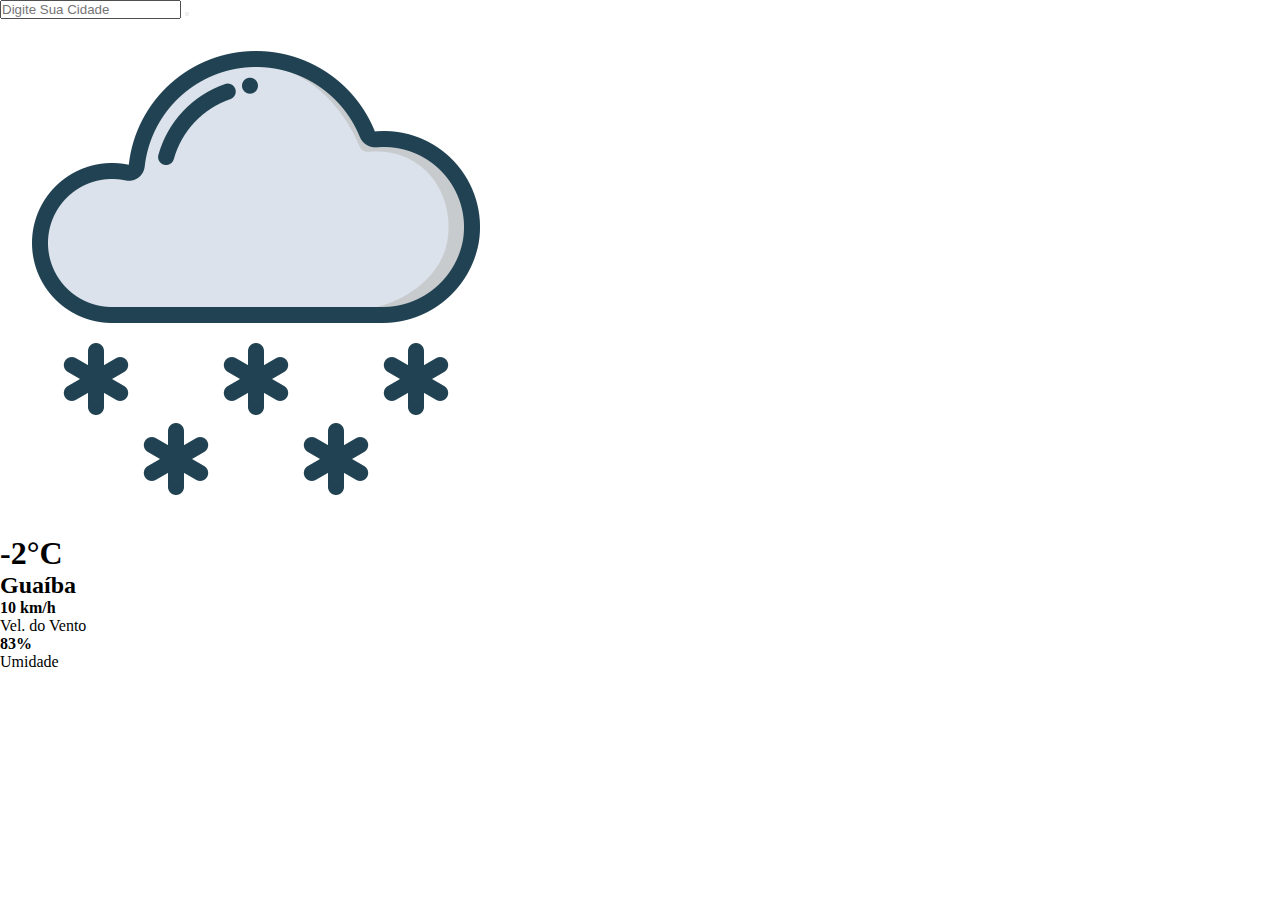
<file: index.html>
<!DOCTYPE html>
<html lang="pt-br">

<head>
    <meta charset="UTF-8">
    <meta name="viewport" content="width=device-width, initial-scale=1.0">
    <title>Climate</title>
    <link rel="stylesheet" href="style.css">
    <link rel='stylesheet' href='https://cdn-uicons.flaticon.com/2.6.0/uicons-regular-rounded/css/uicons-regular-rounded.css'>
    <link rel="shortcut icon" href="./assets/favicon.png" type="image/png">
</head>

<body>
    <span class="background"></span>

    <div class="card">
        <form action="" class="localizacao">
            <div>
                <i class="fi fi-rr-marker"></i>
                <input type="text" name="local" placeholder="Digite Sua Cidade">

                
                <button type="submit">
                    <i class="fi fi-rr-search"></i>
                </button>
            </div>
        </form>

        <main>
            <div class="tempo">
                <img src="/assets/Nevoeiro.png" alt="Tempo está Nublado" id="clima" >

                <h1 id="tempo"> -2°C</h1>
                <h2 id="local">Guaíba</h2>
            </div>
        </main>

        <footer class="rodape">
            <div class="bloco">
                <i class="fi fi-rr-wind"></i>
                <div>
                    <strong id="vento">10 km/h</strong>
                    <p>Vel. do Vento</p>
                </div>
            </div>
            <div class="bloco">
                <i class="fi fi-rr-eye-dropper"></i>
                <div>
                    <strong id="umidade">83%</strong>
                    <p>Umidade</p>
                </div>
            </div>
        </footer>
    </div>
    <script src="index.js"></script>
</body>

</html>
</file>
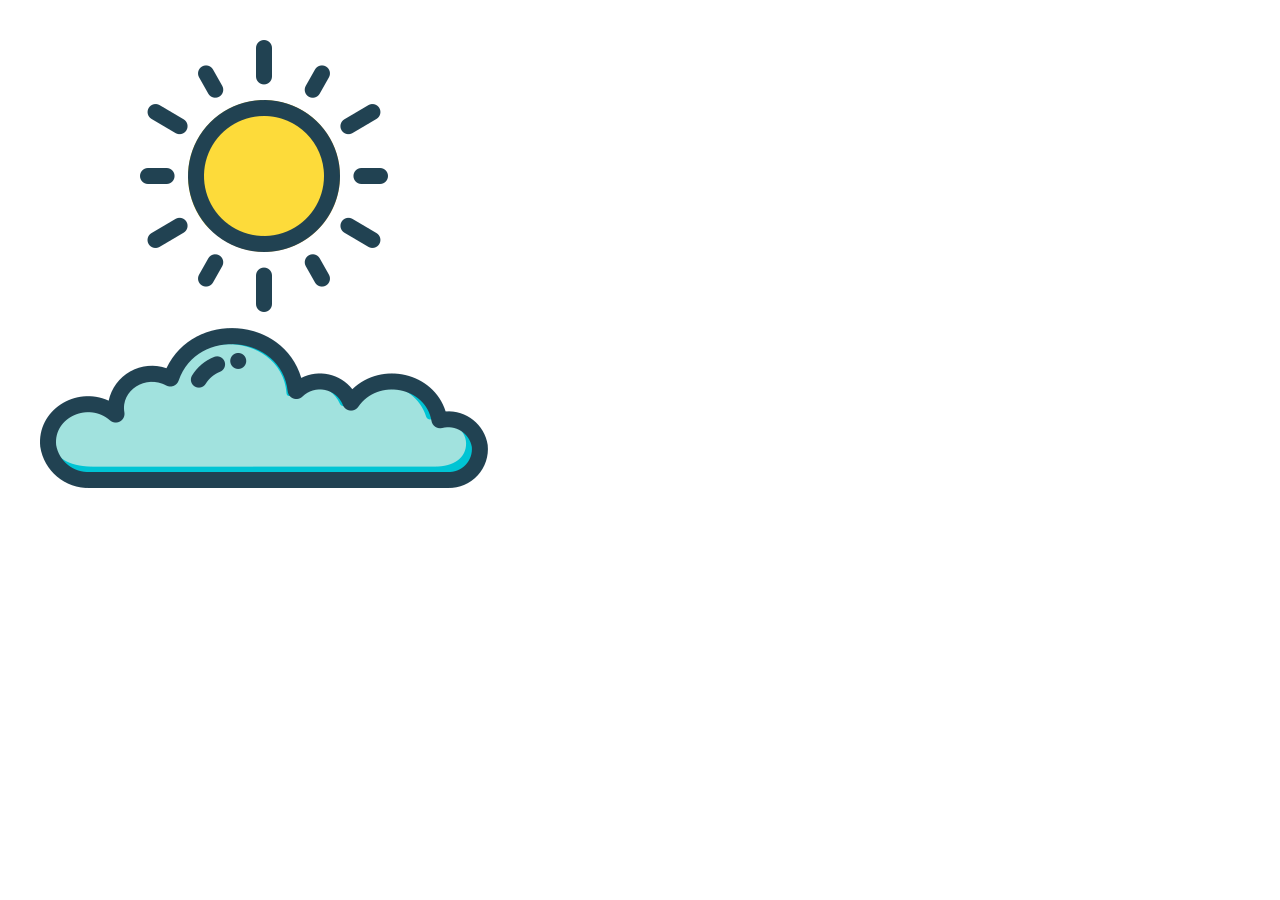
<file: assets/index.html>
<!DOCTYPE html>
<html lang="en">
<head>
    <meta charset="UTF-8">
    <meta name="viewport" content="width=device-width, initial-scale=1.0">
    <title>Document</title>
</head>
<body>
    <img src="Ensolarado.png">
</body>
</html>
</file>
<file: style.css>
*{
    margin: 0;
    padding: 0;
    box-sizing: border-box;
}
</file>
